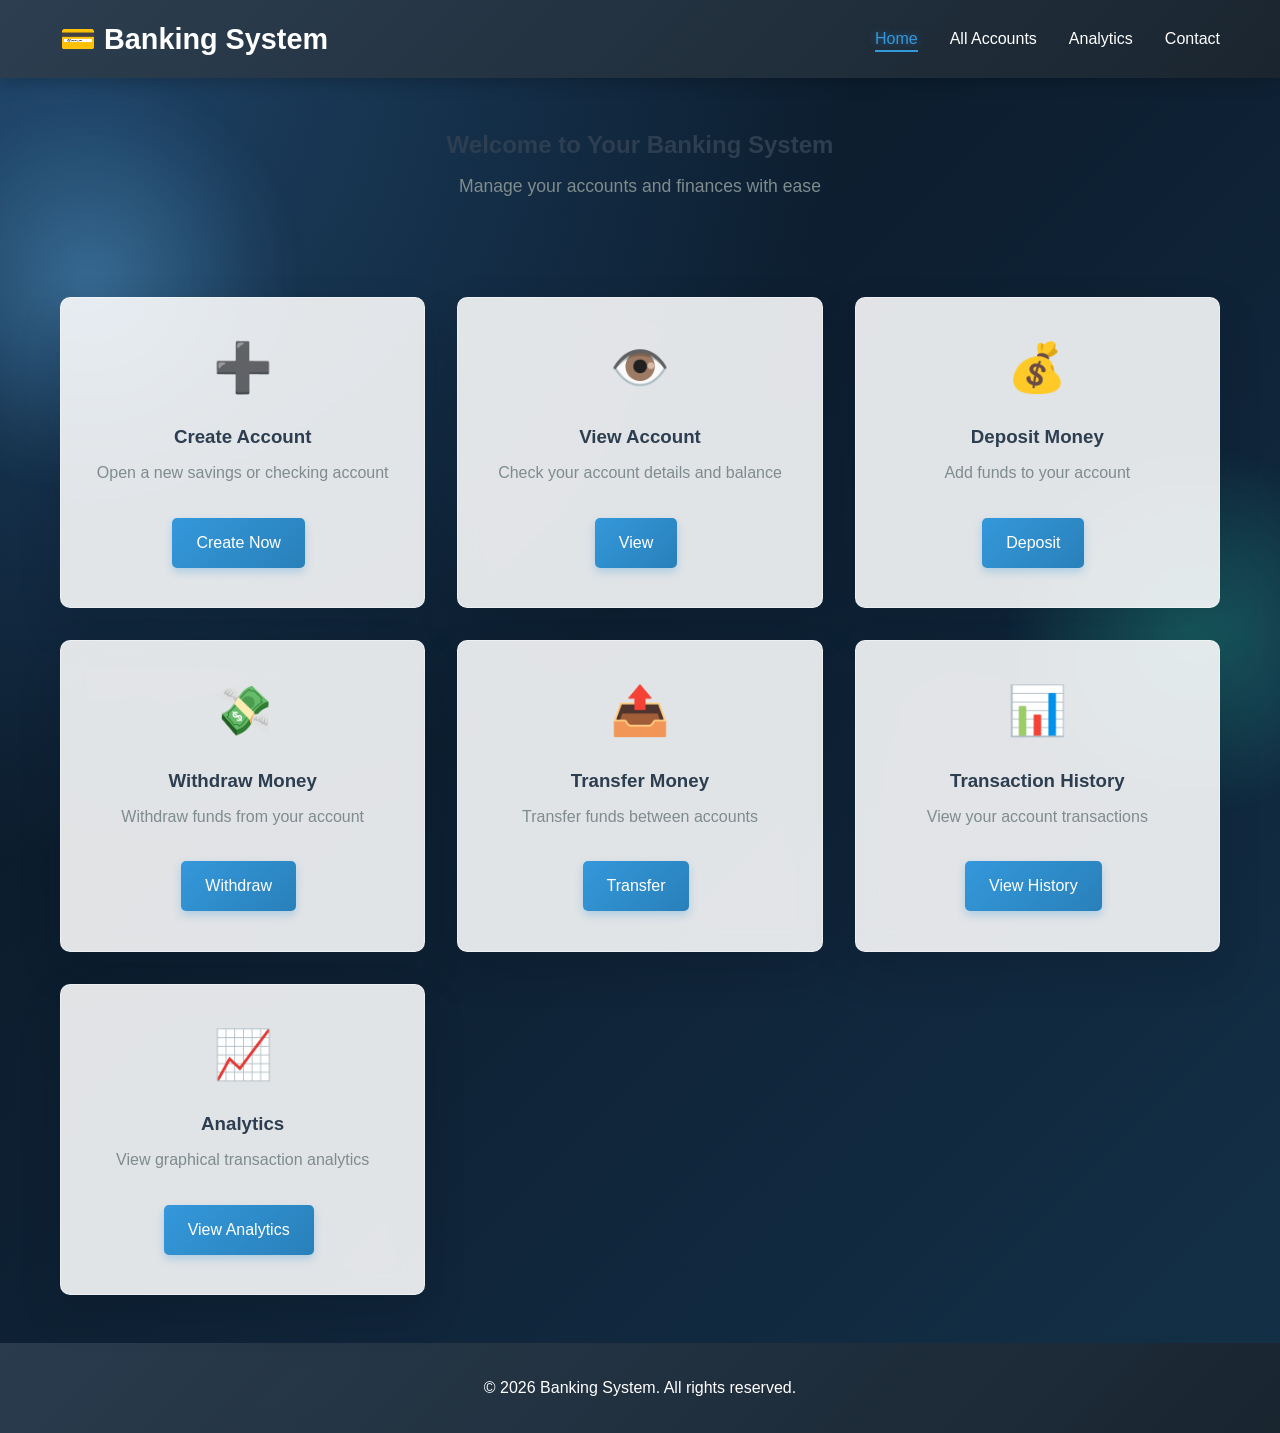
<file: index.html>
<!DOCTYPE html>
<html lang="en">
<head>
    <meta charset="UTF-8">
    <meta name="viewport" content="width=device-width, initial-scale=1.0">
    <title>Banking System Dashboard</title>
    <link rel="stylesheet" href="styles.css">
</head>
<body>
    <nav class="navbar">
        <div class="container">
            <h1 class="logo">💳 Banking System</h1>
            <ul class="nav-menu">
                <li><a href="index.html" class="active">Home</a></li>
                <li><a href="accounts-list.html">All Accounts</a></li>
                <li><a href="analytics.html">Analytics</a></li>
                <li><a href="#contact">Contact</a></li>
            </ul>
        </div>
    </nav>

    <div class="container">
        <div class="welcome-section">
            <h2>Welcome to Your Banking System</h2>
            <p>Manage your accounts and finances with ease</p>
        </div>

        <div class="options-grid">
            <div class="card">
                <div class="card-icon">➕</div>
                <h3>Create Account</h3>
                <p>Open a new savings or checking account</p>
                <a href="create-account.html" class="btn">Create Now</a>
            </div>

            <div class="card">
                <div class="card-icon">👁️</div>
                <h3>View Account</h3>
                <p>Check your account details and balance</p>
                <a href="view-account.html" class="btn">View</a>
            </div>

            <div class="card">
                <div class="card-icon">💰</div>
                <h3>Deposit Money</h3>
                <p>Add funds to your account</p>
                <a href="deposit.html" class="btn">Deposit</a>
            </div>

            <div class="card">
                <div class="card-icon">💸</div>
                <h3>Withdraw Money</h3>
                <p>Withdraw funds from your account</p>
                <a href="withdraw.html" class="btn">Withdraw</a>
            </div>

            <div class="card">
                <div class="card-icon">📤</div>
                <h3>Transfer Money</h3>
                <p>Transfer funds between accounts</p>
                <a href="transfer.html" class="btn">Transfer</a>
            </div>

            <div class="card">
                <div class="card-icon">📊</div>
                <h3>Transaction History</h3>
                <p>View your account transactions</p>
                <a href="transactions.html" class="btn">View History</a>
            </div>

            <div class="card">
                <div class="card-icon">📈</div>
                <h3>Analytics</h3>
                <p>View graphical transaction analytics</p>
                <a href="analytics.html" class="btn">View Analytics</a>
            </div>
        </div>
    </div>

    <footer>
        <p>&copy; 2026 Banking System. All rights reserved.</p>
    </footer>

    <script src="script.js"></script>
</body>
</html>
</file>
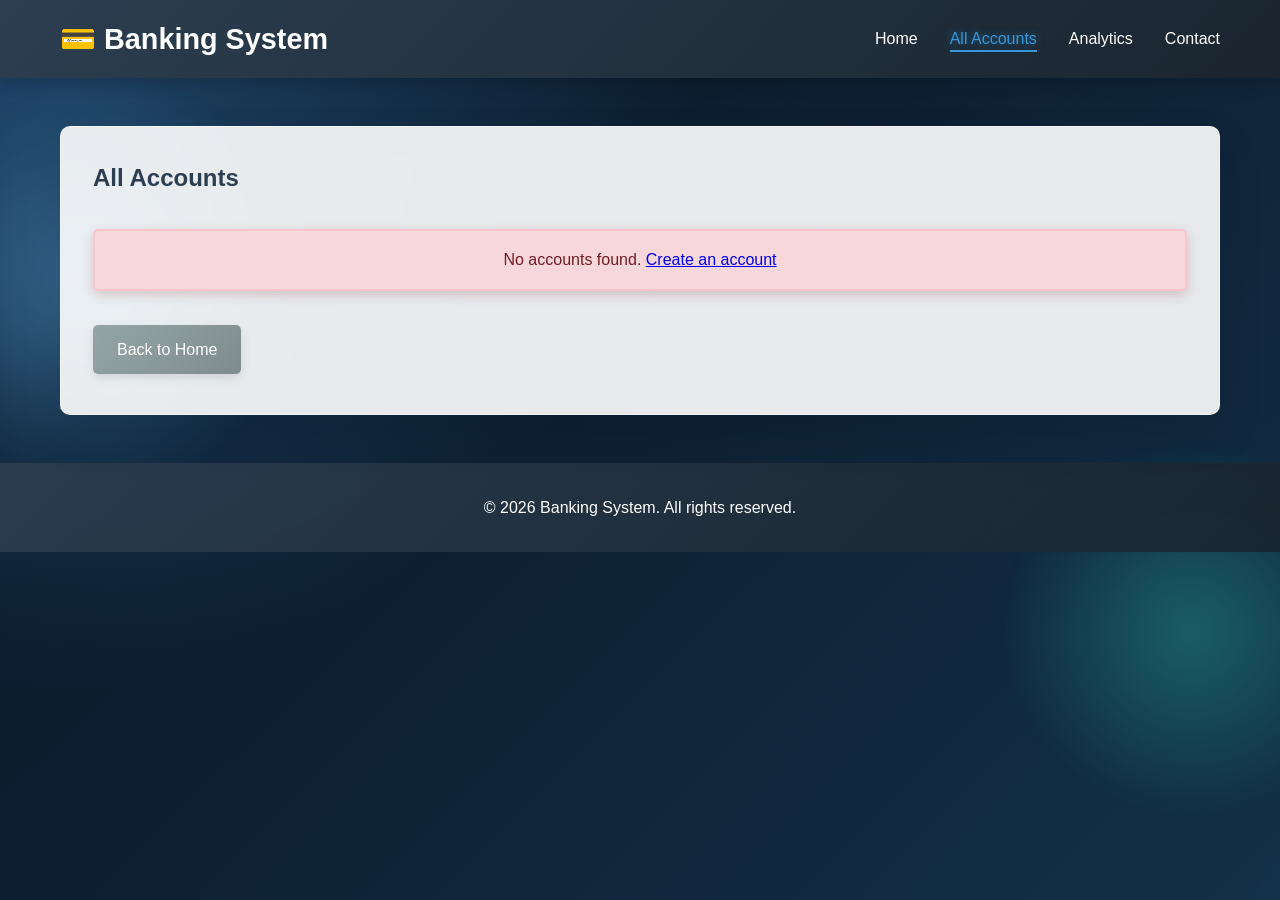
<file: accounts-list.html>
<!DOCTYPE html>
<html lang="en">
<head>
    <meta charset="UTF-8">
    <meta name="viewport" content="width=device-width, initial-scale=1.0">
    <title>All Accounts - Banking System</title>
    <link rel="stylesheet" href="styles.css">
    <style>
        .accounts-table {
            width: 100%;
            border-collapse: collapse;
            margin-top: 20px;
        }
        .accounts-table th {
            background-color: #2c3e50;
            color: white;
            padding: 12px;
            text-align: left;
        }
        .accounts-table td {
            padding: 10px 12px;
            border-bottom: 1px solid #ddd;
        }
        .accounts-table tr:hover {
            background-color: #f5f5f5;
        }
    </style>
</head>
<body>
    <nav class="navbar">
        <div class="container">
            <h1 class="logo">💳 Banking System</h1>
            <ul class="nav-menu">
                <li><a href="index.html">Home</a></li>
                <li><a href="accounts-list.html" class="active">All Accounts</a></li>
                <li><a href="analytics.html">Analytics</a></li>
                <li><a href="#contact">Contact</a></li>
            </ul>
        </div>
    </nav>

    <div class="container">
        <div class="form-section">
            <h2>All Accounts</h2>
            
            <div id="accountsList">
                <table class="accounts-table">
                    <thead>
                        <tr>
                            <th>Account Number</th>
                            <th>Owner Name</th>
                            <th>Account Type</th>
                            <th>Balance</th>
                        </tr>
                    </thead>
                    <tbody id="tableBody">
                    </tbody>
                </table>
            </div>

            <div id="noAccounts" class="message error" style="display: none;">
                No accounts found. <a href="create-account.html">Create an account</a>
            </div>

            <br>
            <a href="index.html" class="btn btn-secondary">Back to Home</a>
        </div>
    </div>

    <footer>
        <p>&copy; 2026 Banking System. All rights reserved.</p>
    </footer>

    <script src="script.js"></script>
    <script>
        function displayAccounts() {
            const accounts = JSON.parse(localStorage.getItem('accounts')) || [];

            if (accounts.length === 0) {
                document.getElementById('accountsList').style.display = 'none';
                document.getElementById('noAccounts').style.display = 'block';
                return;
            }

            const tbody = document.getElementById('tableBody');
            tbody.innerHTML = '';

            accounts.forEach(account => {
                const row = document.createElement('tr');
                row.innerHTML = `
                    <td>${account.accountNumber}</td>
                    <td>${account.ownerName}</td>
                    <td>${account.accountType}</td>
                    <td>$${account.balance.toFixed(2)}</td>
                `;
                tbody.appendChild(row);
            });

            document.getElementById('accountsList').style.display = 'block';
            document.getElementById('noAccounts').style.display = 'none';
        }

        // Load accounts when page loads
        window.addEventListener('DOMContentLoaded', displayAccounts);
    </script>
</body>
</html>
</file>
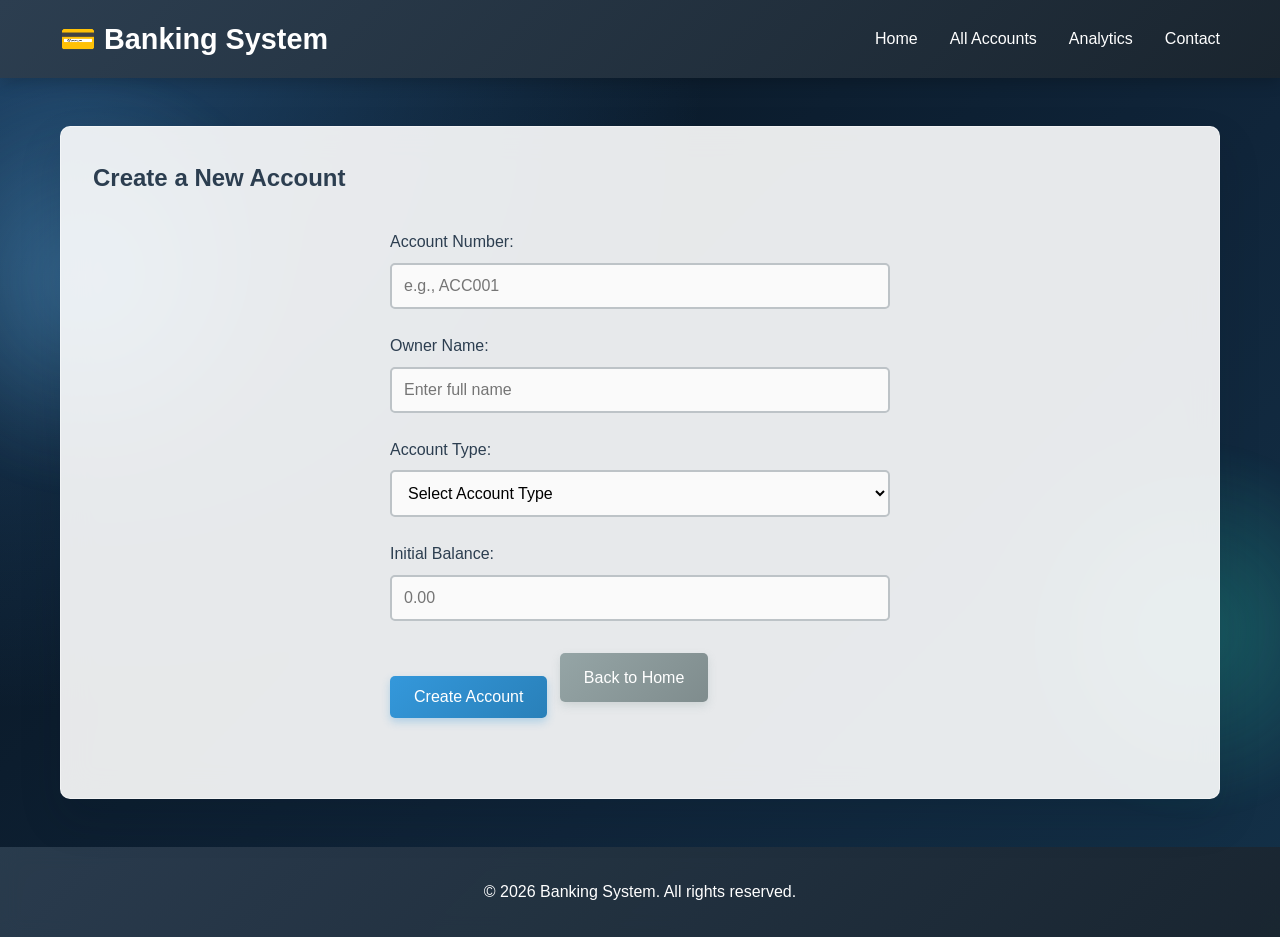
<file: create-account.html>
<!DOCTYPE html>
<html lang="en">
<head>
    <meta charset="UTF-8">
    <meta name="viewport" content="width=device-width, initial-scale=1.0">
    <title>Create Account - Banking System</title>
    <link rel="stylesheet" href="styles.css">
</head>
<body>
    <nav class="navbar">
        <div class="container">
            <h1 class="logo">💳 Banking System</h1>
            <ul class="nav-menu">
                <li><a href="index.html">Home</a></li>
                <li><a href="accounts-list.html">All Accounts</a></li>
                <li><a href="analytics.html">Analytics</a></li>
                <li><a href="#contact">Contact</a></li>
            </ul>
        </div>
    </nav>

    <div class="container">
        <div class="form-section">
            <h2>Create a New Account</h2>
            
            <form id="createAccountForm" class="form-box">
                <div class="form-group">
                    <label for="accountNumber">Account Number:</label>
                    <input type="text" id="accountNumber" name="accountNumber" placeholder="e.g., ACC001" required>
                </div>

                <div class="form-group">
                    <label for="ownerName">Owner Name:</label>
                    <input type="text" id="ownerName" name="ownerName" placeholder="Enter full name" required>
                </div>

                <div class="form-group">
                    <label for="accountType">Account Type:</label>
                    <select id="accountType" name="accountType" required>
                        <option value="">Select Account Type</option>
                        <option value="savings">Savings</option>
                        <option value="checking">Checking</option>
                    </select>
                </div>

                <div class="form-group">
                    <label for="initialBalance">Initial Balance:</label>
                    <input type="number" id="initialBalance" name="initialBalance" placeholder="0.00" step="0.01" min="0" required>
                </div>

                <button type="submit" class="btn">Create Account</button>
                <a href="index.html" class="btn btn-secondary">Back to Home</a>
            </form>

            <div id="message" class="message"></div>
        </div>
    </div>

    <footer>
        <p>&copy; 2026 Banking System. All rights reserved.</p>
    </footer>

    <script src="script.js"></script>
    <script>
        document.getElementById('createAccountForm').addEventListener('submit', function(e) {
            e.preventDefault();
            
            const account = {
                accountNumber: document.getElementById('accountNumber').value,
                ownerName: document.getElementById('ownerName').value,
                accountType: document.getElementById('accountType').value,
                balance: parseFloat(document.getElementById('initialBalance').value),
                transactions: []
            };

            let accounts = JSON.parse(localStorage.getItem('accounts')) || [];
            accounts.push(account);
            localStorage.setItem('accounts', JSON.stringify(accounts));

            const msgDiv = document.getElementById('message');
            msgDiv.textContent = '✓ Account created successfully!';
            msgDiv.classList.add('success');
            
            setTimeout(() => window.location.href = 'index.html', 2000);
        });
    </script>
</body>
</html>
</file>
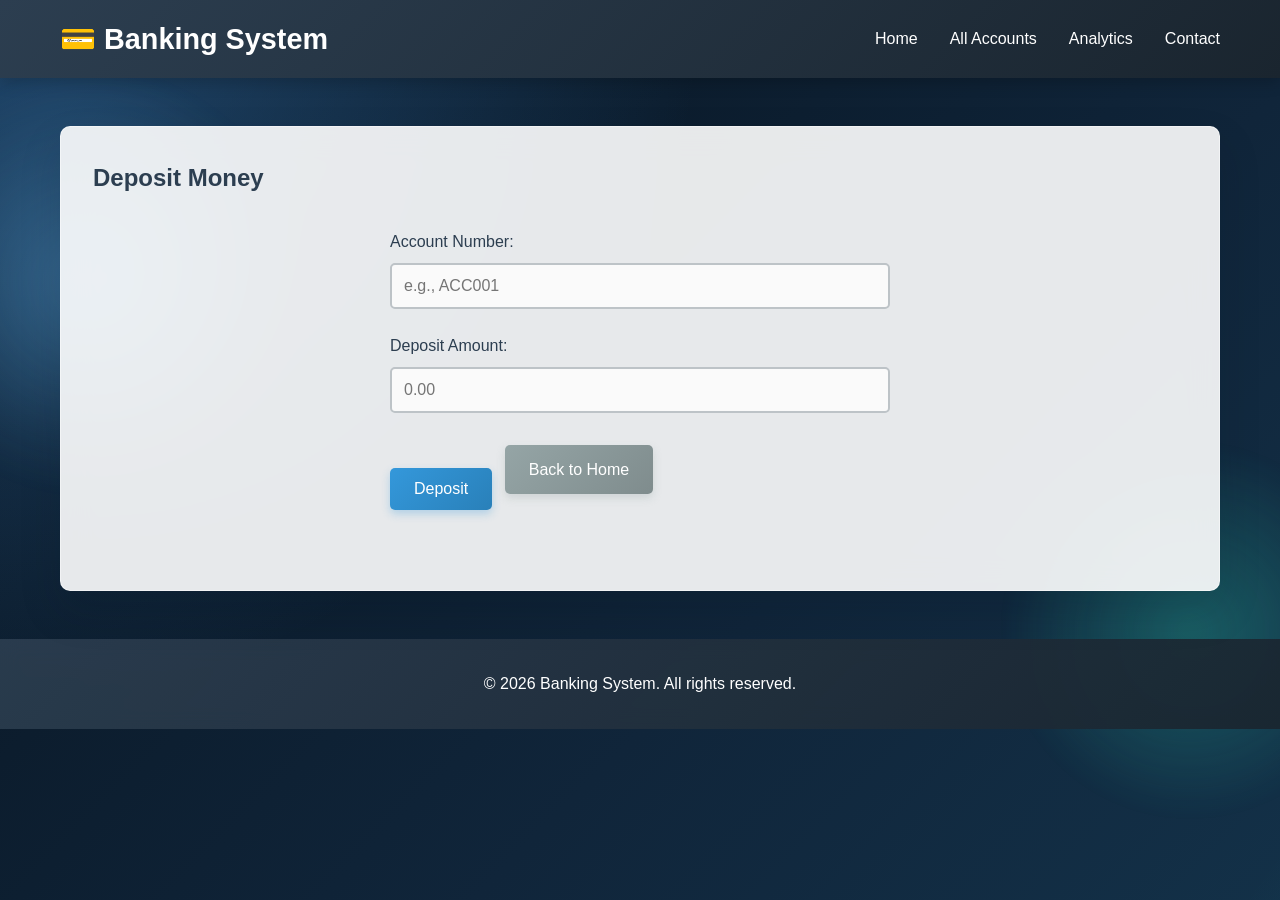
<file: deposit.html>
<!DOCTYPE html>
<html lang="en">
<head>
    <meta charset="UTF-8">
    <meta name="viewport" content="width=device-width, initial-scale=1.0">
    <title>Deposit - Banking System</title>
    <link rel="stylesheet" href="styles.css">
</head>
<body>
    <nav class="navbar">
        <div class="container">
            <h1 class="logo">💳 Banking System</h1>
            <ul class="nav-menu">
                <li><a href="index.html">Home</a></li>
                <li><a href="accounts-list.html">All Accounts</a></li>
                <li><a href="analytics.html">Analytics</a></li>
                <li><a href="#contact">Contact</a></li>
            </ul>
        </div>
    </nav>

    <div class="container">
        <div class="form-section">
            <h2>Deposit Money</h2>
            
            <form id="depositForm" class="form-box">
                <div class="form-group">
                    <label for="depAccountNumber">Account Number:</label>
                    <input type="text" id="depAccountNumber" placeholder="e.g., ACC001" required>
                </div>

                <div class="form-group">
                    <label for="depAmount">Deposit Amount:</label>
                    <input type="number" id="depAmount" placeholder="0.00" step="0.01" min="0.01" required>
                </div>

                <button type="submit" class="btn">Deposit</button>
                <a href="index.html" class="btn btn-secondary">Back to Home</a>
            </form>

            <div id="depMessage" class="message"></div>
        </div>
    </div>

    <footer>
        <p>&copy; 2026 Banking System. All rights reserved.</p>
    </footer>

    <script src="script.js"></script>
    <script>
        document.getElementById('depositForm').addEventListener('submit', function(e) {
            e.preventDefault();
            
            const accountNumber = document.getElementById('depAccountNumber').value;
            const amount = parseFloat(document.getElementById('depAmount').value);
            
            let accounts = JSON.parse(localStorage.getItem('accounts')) || [];
            const account = accounts.find(acc => acc.accountNumber === accountNumber);

            const msgDiv = document.getElementById('depMessage');
            
            if (!account) {
                msgDiv.textContent = '✗ Account not found!';
                msgDiv.classList.add('error');
                return;
            }

            if (amount <= 0) {
                msgDiv.textContent = '✗ Amount must be positive!';
                msgDiv.classList.add('error');
                return;
            }

            account.balance += amount;
            if (!account.transactions) account.transactions = [];
            account.transactions.push({
                type: 'DEPOSIT',
                amount: amount,
                balance_after: account.balance,
                date: new Date().toISOString()
            });

            localStorage.setItem('accounts', JSON.stringify(accounts));
            
            msgDiv.textContent = `✓ $${amount.toFixed(2)} deposited successfully! New balance: $${account.balance.toFixed(2)}`;
            msgDiv.classList.remove('error');
            msgDiv.classList.add('success');
            
            document.getElementById('depositForm').reset();
        });
    </script>
</body>
</html>
</file>
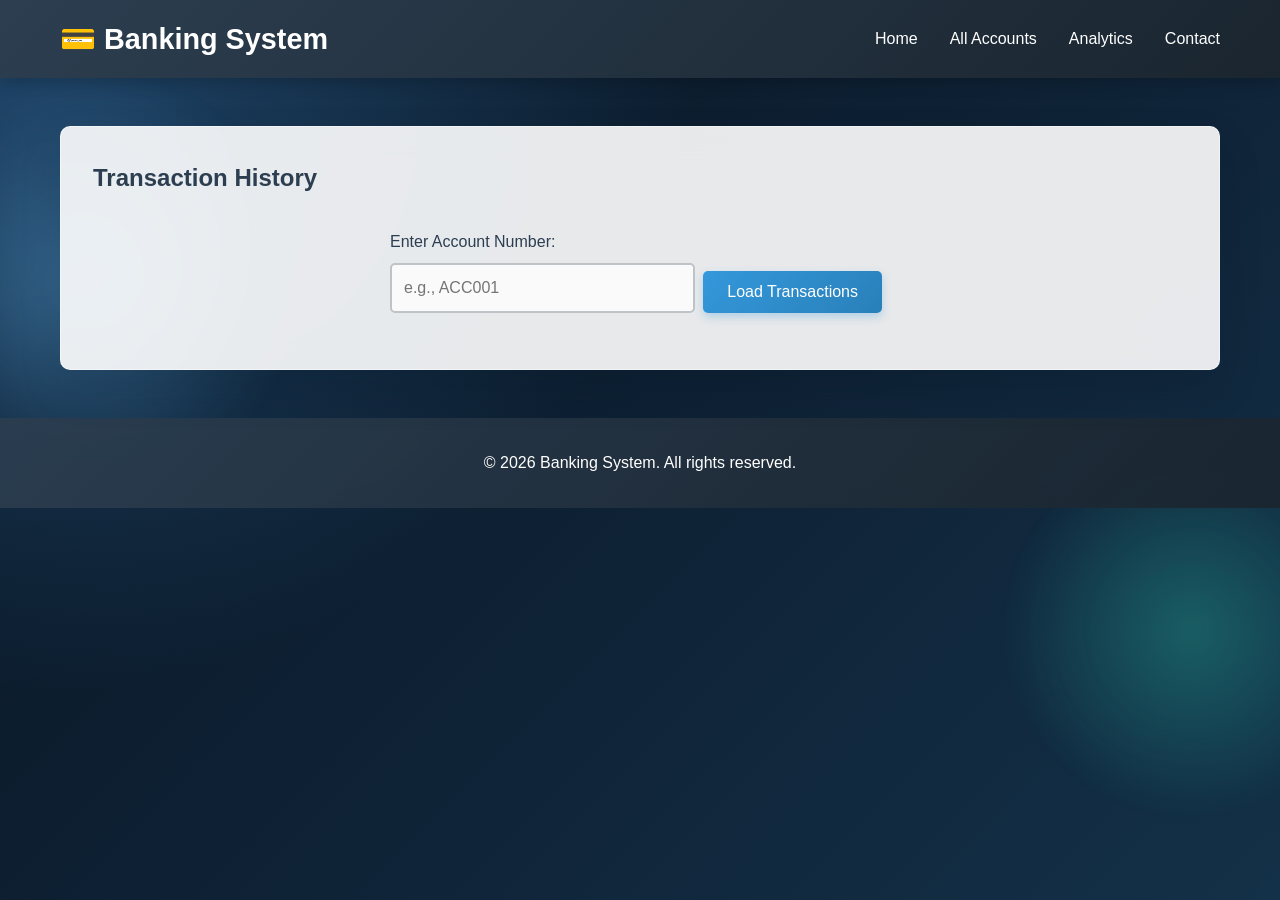
<file: transactions.html>
<!DOCTYPE html>
<html lang="en">
<head>
    <meta charset="UTF-8">
    <meta name="viewport" content="width=device-width, initial-scale=1.0">
    <title>Transactions - Banking System</title>
    <link rel="stylesheet" href="styles.css">
    <style>
        .transaction-table {
            width: 100%;
            border-collapse: collapse;
            margin-top: 20px;
        }
        .transaction-table th {
            background-color: #2c3e50;
            color: white;
            padding: 12px;
            text-align: left;
        }
        .transaction-table td {
            padding: 10px 12px;
            border-bottom: 1px solid #ddd;
        }
        .transaction-table tr:hover {
            background-color: #f5f5f5;
        }
    </style>
</head>
<body>
    <nav class="navbar">
        <div class="container">
            <h1 class="logo">💳 Banking System</h1>
            <ul class="nav-menu">
                <li><a href="index.html">Home</a></li>
                <li><a href="accounts-list.html">All Accounts</a></li>
                <li><a href="analytics.html">Analytics</a></li>
                <li><a href="#contact">Contact</a></li>
            </ul>
        </div>
    </nav>

    <div class="container">
        <div class="form-section">
            <h2>Transaction History</h2>
            
            <div class="form-box">
                <div class="form-group">
                    <label for="transAccountNumber">Enter Account Number:</label>
                    <div class="input-group">
                        <input type="text" id="transAccountNumber" placeholder="e.g., ACC001">
                        <button onclick="loadTransactions()" class="btn">Load Transactions</button>
                    </div>
                </div>
            </div>

            <div id="transactionsInfo" style="display: none;">
                <h3>Transactions for Account: <span id="transAccNum"></span></h3>
                <table class="transaction-table">
                    <thead>
                        <tr>
                            <th>Type</th>
                            <th>Amount</th>
                            <th>Balance After</th>
                            <th>Date</th>
                        </tr>
                    </thead>
                    <tbody id="transactionsList">
                    </tbody>
                </table>
                <br>
                <a href="index.html" class="btn btn-secondary">Back to Home</a>
            </div>

            <div id="noTrans" class="message error" style="display: none;">
                No transactions found for this account.
            </div>
        </div>
    </div>

    <footer>
        <p>&copy; 2026 Banking System. All rights reserved.</p>
    </footer>

    <script src="script.js"></script>
    <script>
        function loadTransactions() {
            const accountNumber = document.getElementById('transAccountNumber').value;
            const accounts = JSON.parse(localStorage.getItem('accounts')) || [];
            const account = accounts.find(acc => acc.accountNumber === accountNumber);

            if (!account) {
                document.getElementById('transactionsInfo').style.display = 'none';
                document.getElementById('noTrans').style.display = 'block';
                return;
            }

            const transactions = account.transactions || [];
            if (transactions.length === 0) {
                document.getElementById('transactionsInfo').style.display = 'none';
                document.getElementById('noTrans').style.display = 'block';
                return;
            }

            document.getElementById('transAccNum').textContent = accountNumber;
            const tbody = document.getElementById('transactionsList');
            tbody.innerHTML = '';

            transactions.forEach(trans => {
                const row = document.createElement('tr');
                const date = new Date(trans.date).toLocaleDateString();
                row.innerHTML = `
                    <td>${trans.type}</td>
                    <td>$${trans.amount.toFixed(2)}</td>
                    <td>$${trans.balance_after.toFixed(2)}</td>
                    <td>${date}</td>
                `;
                tbody.appendChild(row);
            });

            document.getElementById('transactionsInfo').style.display = 'block';
            document.getElementById('noTrans').style.display = 'none';
        }

        document.getElementById('transAccountNumber').addEventListener('keypress', function(e) {
            if (e.key === 'Enter') loadTransactions();
        });
    </script>
</body>
</html>
</file>
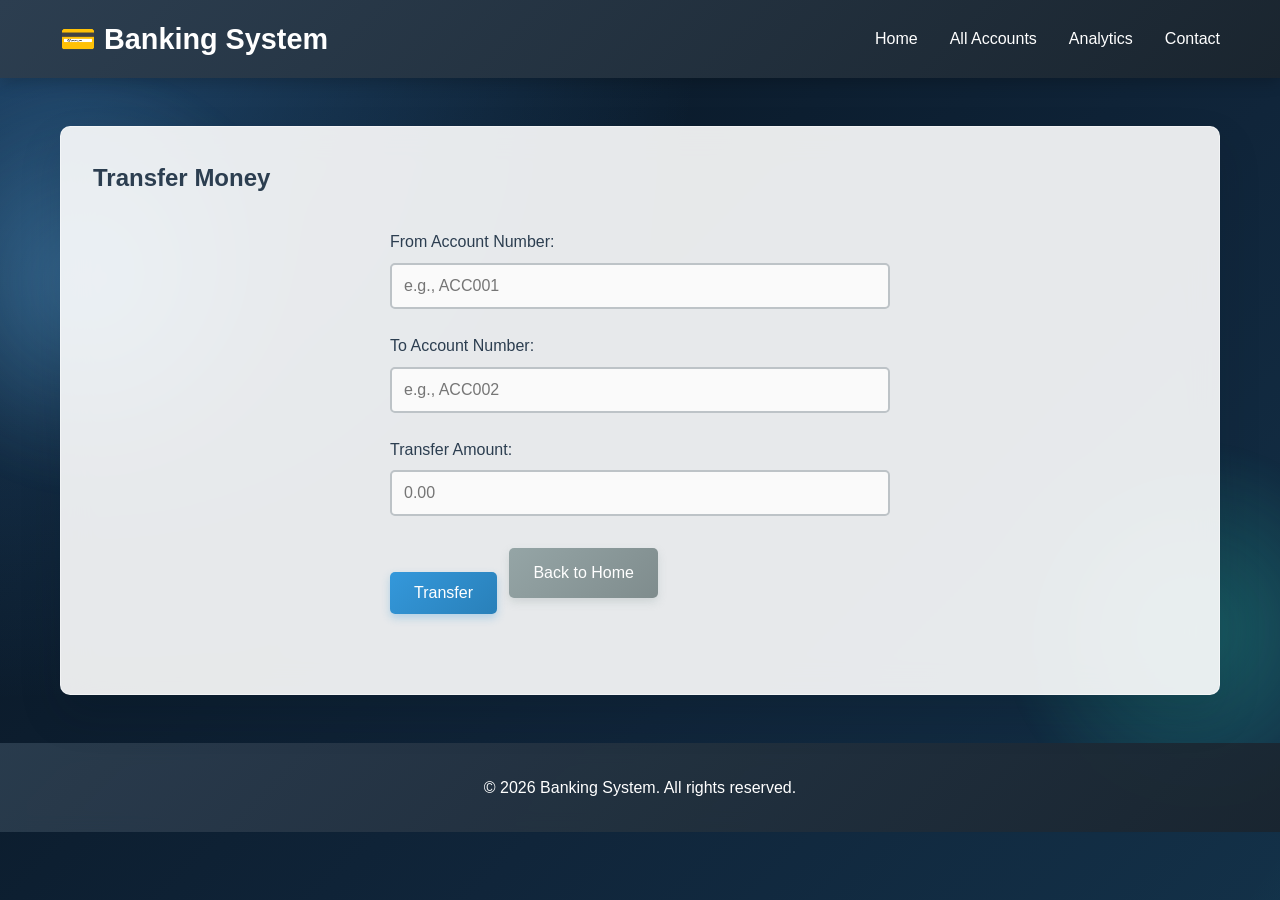
<file: transfer.html>
<!DOCTYPE html>
<html lang="en">
<head>
    <meta charset="UTF-8">
    <meta name="viewport" content="width=device-width, initial-scale=1.0">
    <title>Transfer - Banking System</title>
    <link rel="stylesheet" href="styles.css">
</head>
<body>
    <nav class="navbar">
        <div class="container">
            <h1 class="logo">💳 Banking System</h1>
            <ul class="nav-menu">
                <li><a href="index.html">Home</a></li>
                <li><a href="accounts-list.html">All Accounts</a></li>
                <li><a href="analytics.html">Analytics</a></li>
                <li><a href="#contact">Contact</a></li>
            </ul>
        </div>
    </nav>

    <div class="container">
        <div class="form-section">
            <h2>Transfer Money</h2>
            
            <form id="transferForm" class="form-box">
                <div class="form-group">
                    <label for="fromAccount">From Account Number:</label>
                    <input type="text" id="fromAccount" placeholder="e.g., ACC001" required>
                </div>

                <div class="form-group">
                    <label for="toAccount">To Account Number:</label>
                    <input type="text" id="toAccount" placeholder="e.g., ACC002" required>
                </div>

                <div class="form-group">
                    <label for="transferAmount">Transfer Amount:</label>
                    <input type="number" id="transferAmount" placeholder="0.00" step="0.01" min="0.01" required>
                </div>

                <button type="submit" class="btn">Transfer</button>
                <a href="index.html" class="btn btn-secondary">Back to Home</a>
            </form>

            <div id="transferMessage" class="message"></div>
        </div>
    </div>

    <footer>
        <p>&copy; 2026 Banking System. All rights reserved.</p>
    </footer>

    <script src="script.js"></script>
    <script>
        document.getElementById('transferForm').addEventListener('submit', function(e) {
            e.preventDefault();
            
            const fromAccount = document.getElementById('fromAccount').value;
            const toAccount = document.getElementById('toAccount').value;
            const amount = parseFloat(document.getElementById('transferAmount').value);
            
            let accounts = JSON.parse(localStorage.getItem('accounts')) || [];
            const sender = accounts.find(acc => acc.accountNumber === fromAccount);
            const receiver = accounts.find(acc => acc.accountNumber === toAccount);

            const msgDiv = document.getElementById('transferMessage');
            
            if (!sender) {
                msgDiv.textContent = '✗ Sender account not found!';
                msgDiv.classList.add('error');
                msgDiv.classList.remove('success');
                return;
            }

            if (!receiver) {
                msgDiv.textContent = '✗ Receiver account not found!';
                msgDiv.classList.add('error');
                msgDiv.classList.remove('success');
                return;
            }

            if (fromAccount === toAccount) {
                msgDiv.textContent = '✗ Cannot transfer to the same account!';
                msgDiv.classList.add('error');
                msgDiv.classList.remove('success');
                return;
            }

            if (amount <= 0) {
                msgDiv.textContent = '✗ Amount must be positive!';
                msgDiv.classList.add('error');
                msgDiv.classList.remove('success');
                return;
            }

            if (amount > sender.balance) {
                msgDiv.textContent = `✗ Insufficient funds! Available balance: $${sender.balance.toFixed(2)}`;
                msgDiv.classList.add('error');
                msgDiv.classList.remove('success');
                return;
            }

            // Process transfer
            sender.balance -= amount;
            receiver.balance += amount;

            // Record transactions
            if (!sender.transactions) sender.transactions = [];
            if (!receiver.transactions) receiver.transactions = [];

            sender.transactions.push({
                type: 'TRANSFER OUT',
                amount: amount,
                balance_after: sender.balance,
                date: new Date().toISOString()
            });

            receiver.transactions.push({
                type: 'TRANSFER IN',
                amount: amount,
                balance_after: receiver.balance,
                date: new Date().toISOString()
            });

            localStorage.setItem('accounts', JSON.stringify(accounts));
            
            msgDiv.textContent = `✓ $${amount.toFixed(2)} transferred from ${fromAccount} to ${toAccount}!`;
            msgDiv.classList.remove('error');
            msgDiv.classList.add('success');
            
            document.getElementById('transferForm').reset();
        });
    </script>
</body>
</html>
</file>
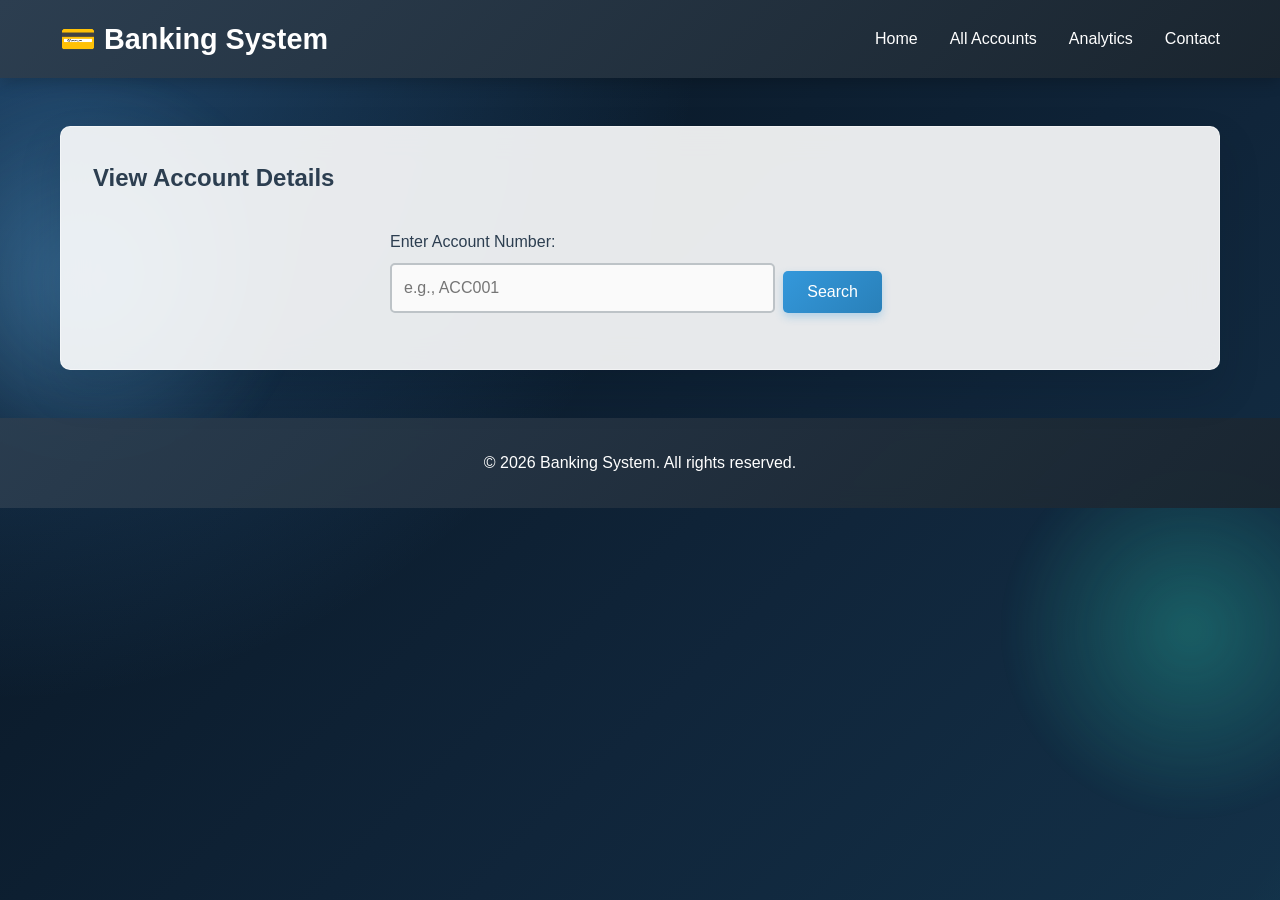
<file: view-account.html>
<!DOCTYPE html>
<html lang="en">
<head>
    <meta charset="UTF-8">
    <meta name="viewport" content="width=device-width, initial-scale=1.0">
    <title>View Account - Banking System</title>
    <link rel="stylesheet" href="styles.css">
</head>
<body>
    <nav class="navbar">
        <div class="container">
            <h1 class="logo">💳 Banking System</h1>
            <ul class="nav-menu">
                <li><a href="index.html">Home</a></li>
                <li><a href="accounts-list.html">All Accounts</a></li>
                <li><a href="analytics.html">Analytics</a></li>
                <li><a href="#contact">Contact</a></li>
            </ul>
        </div>
    </nav>

    <div class="container">
        <div class="form-section">
            <h2>View Account Details</h2>
            
            <div class="form-box">
                <div class="form-group">
                    <label for="searchAccount">Enter Account Number:</label>
                    <div class="input-group">
                        <input type="text" id="searchAccount" placeholder="e.g., ACC001">
                        <button onclick="searchAccount()" class="btn">Search</button>
                    </div>
                </div>
            </div>

            <div id="accountInfo" class="account-details" style="display: none;">
                <h3>Account Information</h3>
                <div class="info-box">
                    <p><strong>Account Number:</strong> <span id="accNum"></span></p>
                    <p><strong>Owner Name:</strong> <span id="accName"></span></p>
                    <p><strong>Account Type:</strong> <span id="accType"></span></p>
                    <p><strong>Current Balance:</strong> <span id="accBalance" class="balance"></span></p>
                </div>
                <a href="index.html" class="btn btn-secondary">Back to Home</a>
            </div>

            <div id="notFound" class="message error" style="display: none;">
                Account not found. Please check the account number.
            </div>
        </div>
    </div>

    <footer>
        <p>&copy; 2026 Banking System. All rights reserved.</p>
    </footer>

    <script src="script.js"></script>
    <script>
        function searchAccount() {
            const accountNumber = document.getElementById('searchAccount').value;
            const accounts = JSON.parse(localStorage.getItem('accounts')) || [];
            const account = accounts.find(acc => acc.accountNumber === accountNumber);

            if (account) {
                document.getElementById('accNum').textContent = account.accountNumber;
                document.getElementById('accName').textContent = account.ownerName;
                document.getElementById('accType').textContent = account.accountType;
                document.getElementById('accBalance').textContent = '$' + account.balance.toFixed(2);
                document.getElementById('accountInfo').style.display = 'block';
                document.getElementById('notFound').style.display = 'none';
            } else {
                document.getElementById('accountInfo').style.display = 'none';
                document.getElementById('notFound').style.display = 'block';
            }
        }

        document.getElementById('searchAccount').addEventListener('keypress', function(e) {
            if (e.key === 'Enter') searchAccount();
        });
    </script>
</body>
</html>
</file>
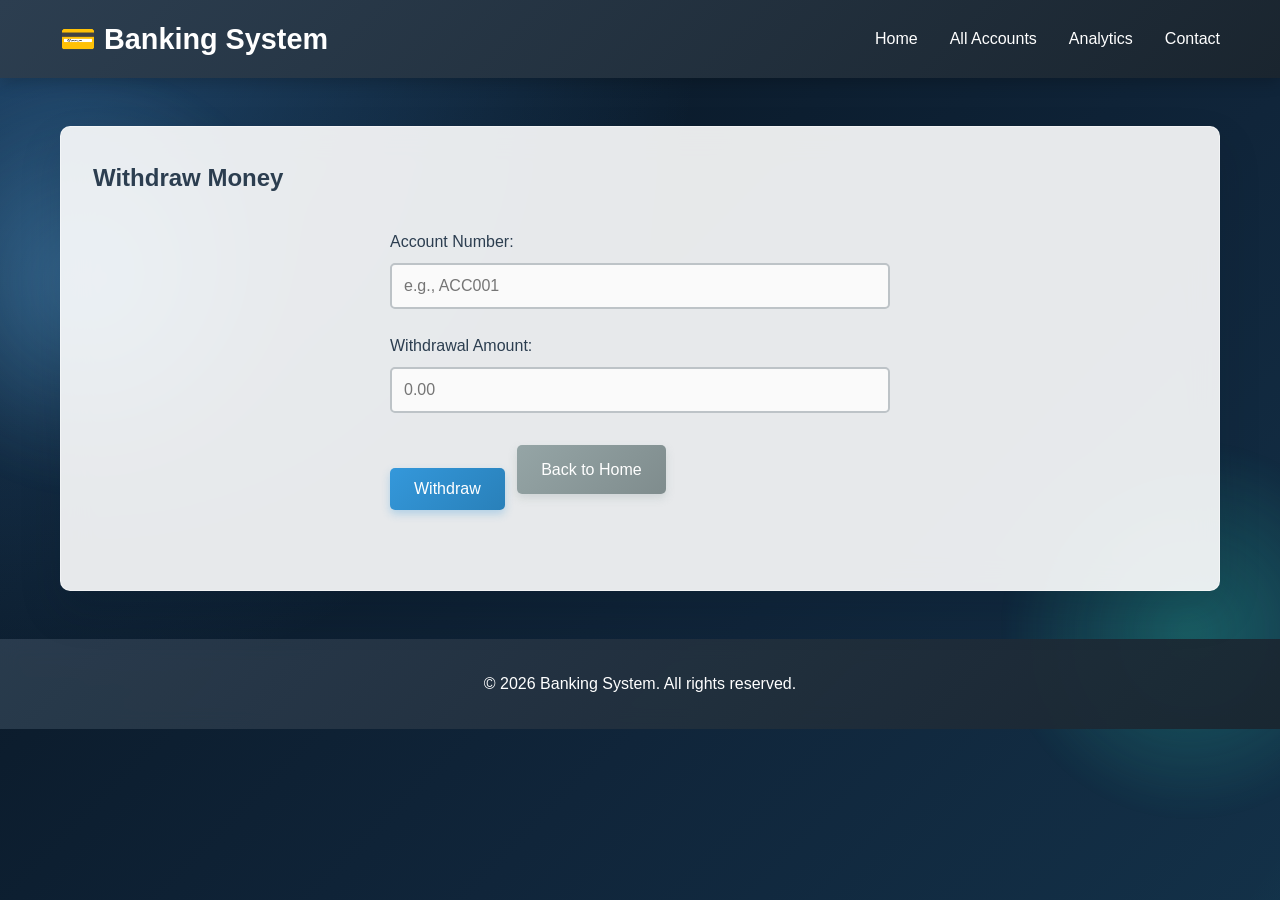
<file: withdraw.html>
<!DOCTYPE html>
<html lang="en">
<head>
    <meta charset="UTF-8">
    <meta name="viewport" content="width=device-width, initial-scale=1.0">
    <title>Withdraw - Banking System</title>
    <link rel="stylesheet" href="styles.css">
</head>
<body>
    <nav class="navbar">
        <div class="container">
            <h1 class="logo">💳 Banking System</h1>
            <ul class="nav-menu">
                <li><a href="index.html">Home</a></li>
                <li><a href="accounts-list.html">All Accounts</a></li>
                <li><a href="analytics.html">Analytics</a></li>
                <li><a href="#contact">Contact</a></li>
            </ul>
        </div>
    </nav>

    <div class="container">
        <div class="form-section">
            <h2>Withdraw Money</h2>
            
            <form id="withdrawForm" class="form-box">
                <div class="form-group">
                    <label for="withAccountNumber">Account Number:</label>
                    <input type="text" id="withAccountNumber" placeholder="e.g., ACC001" required>
                </div>

                <div class="form-group">
                    <label for="withAmount">Withdrawal Amount:</label>
                    <input type="number" id="withAmount" placeholder="0.00" step="0.01" min="0.01" required>
                </div>

                <button type="submit" class="btn">Withdraw</button>
                <a href="index.html" class="btn btn-secondary">Back to Home</a>
            </form>

            <div id="withMessage" class="message"></div>
        </div>
    </div>

    <footer>
        <p>&copy; 2026 Banking System. All rights reserved.</p>
    </footer>

    <script src="script.js"></script>
    <script>
        document.getElementById('withdrawForm').addEventListener('submit', function(e) {
            e.preventDefault();
            
            const accountNumber = document.getElementById('withAccountNumber').value;
            const amount = parseFloat(document.getElementById('withAmount').value);
            
            let accounts = JSON.parse(localStorage.getItem('accounts')) || [];
            const account = accounts.find(acc => acc.accountNumber === accountNumber);

            const msgDiv = document.getElementById('withMessage');
            
            if (!account) {
                msgDiv.textContent = '✗ Account not found!';
                msgDiv.classList.add('error');
                msgDiv.classList.remove('success');
                return;
            }

            if (amount <= 0) {
                msgDiv.textContent = '✗ Amount must be positive!';
                msgDiv.classList.add('error');
                msgDiv.classList.remove('success');
                return;
            }

            if (amount > account.balance) {
                msgDiv.textContent = `✗ Insufficient funds! Available balance: $${account.balance.toFixed(2)}`;
                msgDiv.classList.add('error');
                msgDiv.classList.remove('success');
                return;
            }

            account.balance -= amount;
            if (!account.transactions) account.transactions = [];
            account.transactions.push({
                type: 'WITHDRAW',
                amount: amount,
                balance_after: account.balance,
                date: new Date().toISOString()
            });

            localStorage.setItem('accounts', JSON.stringify(accounts));
            
            msgDiv.textContent = `✓ $${amount.toFixed(2)} withdrawn successfully! New balance: $${account.balance.toFixed(2)}`;
            msgDiv.classList.remove('error');
            msgDiv.classList.add('success');
            
            document.getElementById('withdrawForm').reset();
        });
    </script>
</body>
</html>
</file>
<file: styles.css>
/* General Styles */
* {
    margin: 0;
    padding: 0;
    box-sizing: border-box;
}

body {
    font-family: 'Segoe UI', Tahoma, Geneva, Verdana, sans-serif;
    background:
        radial-gradient(circle at top left, rgba(80, 170, 255, 0.35), transparent 32%),
        radial-gradient(circle at bottom right, rgba(33, 211, 193, 0.28), transparent 30%),
        linear-gradient(135deg, #07131f 0%, #10253a 45%, #163d57 100%);
    background-size: 140% 140%;
    color: #333;
    line-height: 1.6;
    min-height: 100vh;
    position: relative;
    overflow-x: hidden;
    animation: gradientShift 18s ease-in-out infinite;
}

body::before,
body::after {
    content: '';
    position: fixed;
    border-radius: 50%;
    filter: blur(12px);
    pointer-events: none;
    z-index: -1;
    opacity: 0.8;
}

body::before {
    width: 420px;
    height: 420px;
    top: 8%;
    left: -120px;
    background: radial-gradient(circle, rgba(110, 196, 255, 0.45) 0%, rgba(110, 196, 255, 0.08) 55%, transparent 72%);
    animation: driftOne 16s ease-in-out infinite;
}

body::after {
    width: 360px;
    height: 360px;
    right: -90px;
    bottom: 10%;
    background: radial-gradient(circle, rgba(47, 230, 194, 0.35) 0%, rgba(47, 230, 194, 0.08) 58%, transparent 74%);
    animation: driftTwo 20s ease-in-out infinite;
}

/* Animations */
@keyframes gradientShift {
    0% {
        background-position: 0% 50%;
    }
    50% {
        background-position: 100% 50%;
    }
    100% {
        background-position: 0% 50%;
    }
}

@keyframes driftOne {
    0%, 100% {
        transform: translate3d(0, 0, 0) scale(1);
    }
    50% {
        transform: translate3d(110px, 45px, 0) scale(1.12);
    }
}

@keyframes driftTwo {
    0%, 100% {
        transform: translate3d(0, 0, 0) scale(1);
    }
    50% {
        transform: translate3d(-130px, -55px, 0) scale(1.08);
    }
}

@keyframes slideInDown {
    from {
        opacity: 0;
        transform: translateY(-40px);
    }
    to {
        opacity: 1;
        transform: translateY(0);
    }
}

@keyframes slideInUp {
    from {
        opacity: 0;
        transform: translateY(40px);
    }
    to {
        opacity: 1;
        transform: translateY(0);
    }
}

@keyframes fadeIn {
    from {
        opacity: 0;
    }
    to {
        opacity: 1;
    }
}

@keyframes pulse {
    0%, 100% {
        transform: scale(1);
    }
    50% {
        transform: scale(1.05);
    }
}

@keyframes bounceIn {
    0% {
        opacity: 0;
        transform: scale(0.3);
    }
    50% {
        opacity: 1;
        transform: scale(1.05);
    }
    70% {
        transform: scale(0.9);
    }
    100% {
        transform: scale(1);
    }
}

@keyframes shimmer {
    from {
        background-position: -1000px 0;
    }
    to {
        background-position: 1000px 0;
    }
}

@keyframes rotateIn {
    from {
        opacity: 0;
        transform: rotate(-10deg);
    }
    to {
        opacity: 1;
        transform: rotate(0deg);
    }
}

@keyframes float {
    0%, 100% {
        transform: translateY(0px);
    }
    50% {
        transform: translateY(-20px);
    }
}

.container {
    max-width: 1200px;
    margin: 0 auto;
    padding: 0 20px;
    position: relative;
    z-index: 1;
}

/* Navbar */
.navbar {
    background: linear-gradient(135deg, #2c3e50 0%, #1a252f 100%);
    color: white;
    padding: 1rem 0;
    box-shadow: 0 4px 15px rgba(0,0,0,0.2);
    animation: slideInDown 0.6s ease-out;
}

.navbar .container {
    display: flex;
    justify-content: space-between;
    align-items: center;
}

.logo {
    font-size: 1.8rem;
    font-weight: bold;
    animation: bounceIn 0.8s ease-out;
}

.nav-menu {
    display: flex;
    list-style: none;
    gap: 2rem;
}

.nav-menu a {
    color: white;
    text-decoration: none;
    transition: color 0.3s, transform 0.3s, text-shadow 0.3s;
    font-weight: 500;
    position: relative;
}

.nav-menu a::after {
    content: '';
    position: absolute;
    bottom: -5px;
    left: 0;
    width: 0;
    height: 2px;
    background-color: #3498db;
    transition: width 0.3s ease;
}

.nav-menu a:hover::after,
.nav-menu a.active::after {
    width: 100%;
}

.nav-menu a:hover,
.nav-menu a.active {
    color: #3498db;
    transform: translateY(-2px);
    text-shadow: 0 0 8px rgba(52, 152, 219, 0.5);
}

/* Welcome Section */
.welcome-section {
    text-align: center;
    padding: 3rem 0;
    animation: slideInUp 0.7s ease-out;
}

.welcome-section h2 {
    color: #2c3e50;
    margin-bottom: 0.5rem;
    animation: slideInDown 0.8s ease-out 0.2s both;
}

.welcome-section p {
    color: #7f8c8d;
    font-size: 1.1rem;
    animation: fadeIn 0.8s ease-out 0.4s both;
}

/* Options Grid */
.options-grid {
    display: grid;
    grid-template-columns: repeat(auto-fit, minmax(280px, 1fr));
    gap: 2rem;
    margin: 3rem 0;
}

/* Card Styles */
.card {
    background: rgba(255, 255, 255, 0.88);
    border-radius: 10px;
    padding: 2rem;
    box-shadow: 0 18px 40px rgba(4, 17, 29, 0.18);
    text-align: center;
    transition: transform 0.3s, box-shadow 0.3s, background-color 0.3s;
    animation: bounceIn 0.6s ease-out;
    position: relative;
    overflow: hidden;
    backdrop-filter: blur(14px);
    border: 1px solid rgba(255, 255, 255, 0.4);
}

.card::before {
    content: '';
    position: absolute;
    top: -50%;
    left: -50%;
    width: 200%;
    height: 200%;
    background: linear-gradient(45deg, transparent 30%, rgba(255,255,255,0.1) 50%, transparent 70%);
    transform: rotate(45deg);
    opacity: 0;
    transition: opacity 0.5s;
}

.card:hover {
    transform: translateY(-10px) scale(1.02);
    box-shadow: 0 22px 45px rgba(52, 152, 219, 0.22);
    background: linear-gradient(135deg, rgba(255, 255, 255, 0.96) 0%, rgba(241, 249, 255, 0.92) 100%);
}

.card:hover::before {
    animation: shimmer 0.6s;
}

.card:nth-child(1) { animation-delay: 0.1s; }
.card:nth-child(2) { animation-delay: 0.2s; }
.card:nth-child(3) { animation-delay: 0.3s; }
.card:nth-child(4) { animation-delay: 0.4s; }
.card:nth-child(5) { animation-delay: 0.5s; }
.card:nth-child(6) { animation-delay: 0.6s; }

.card-icon {
    font-size: 3rem;
    margin-bottom: 1rem;
    animation: float 3s ease-in-out infinite;
}

.card h3 {
    color: #2c3e50;
    margin-bottom: 0.5rem;
    animation: slideInUp 0.6s ease-out;
}

.card p {
    color: #7f8c8d;
    margin-bottom: 1.5rem;
    animation: fadeIn 0.8s ease-out;
}

/* Form Styles */
.form-section {
    background: rgba(255, 255, 255, 0.9);
    padding: 2rem;
    border-radius: 10px;
    box-shadow: 0 20px 42px rgba(4, 17, 29, 0.16);
    margin: 3rem 0;
    animation: slideInUp 0.7s ease-out;
    backdrop-filter: blur(16px);
    border: 1px solid rgba(255, 255, 255, 0.45);
}

.form-section h2 {
    color: #2c3e50;
    margin-bottom: 2rem;
    animation: slideInDown 0.7s ease-out;
}

.form-box {
    max-width: 500px;
    margin: 0 auto;
}

.form-group {
    margin-bottom: 1.5rem;
}

.form-group label {
    display: block;
    margin-bottom: 0.5rem;
    color: #2c3e50;
    font-weight: 500;
    transition: color 0.3s;
}

.form-group input,
.form-group select {
    width: 100%;
    padding: 0.75rem;
    border: 2px solid #bdc3c7;
    border-radius: 5px;
    font-size: 1rem;
    transition: all 0.3s ease;
    background-color: #fafafa;
}

.form-group input:focus,
.form-group select:focus {
    outline: none;
    border-color: #3498db;
    background-color: white;
    box-shadow: 0 0 10px rgba(52, 152, 219, 0.4), inset 0 0 5px rgba(52, 152, 219, 0.1);
    transform: translateY(-2px);
}

.form-group input:hover,
.form-group select:hover {
    border-color: #3498db;
    box-shadow: 0 0 5px rgba(52, 152, 219, 0.2);
}

.input-group {
    display: flex;
    gap: 0.5rem;
}

.input-group input {
    flex: 1;
}

/* Button Styles */
.btn {
    display: inline-block;
    background: linear-gradient(135deg, #3498db 0%, #2980b9 100%);
    color: white;
    padding: 0.75rem 1.5rem;
    border: none;
    border-radius: 5px;
    font-size: 1rem;
    cursor: pointer;
    text-decoration: none;
    transition: all 0.3s ease;
    margin-right: 0.5rem;
    margin-top: 0.5rem;
    position: relative;
    overflow: hidden;
    box-shadow: 0 4px 8px rgba(52, 152, 219, 0.3);
}

.btn::before {
    content: '';
    position: absolute;
    top: 0;
    left: -100%;
    width: 100%;
    height: 100%;
    background: rgba(255, 255, 255, 0.2);
    transition: left 0.3s ease;
}

.btn:hover::before {
    left: 100%;
}

.btn:hover {
    background: linear-gradient(135deg, #2980b9 0%, #1f618d 100%);
    transform: translateY(-2px);
    box-shadow: 0 8px 16px rgba(52, 152, 219, 0.5);
}

.btn:active {
    transform: translateY(0px);
    box-shadow: 0 2px 4px rgba(52, 152, 219, 0.3);
}

.btn-secondary {
    background: linear-gradient(135deg, #95a5a6 0%, #7f8c8d 100%);
    box-shadow: 0 4px 8px rgba(149, 165, 166, 0.3);
    margin-right: 0;
}

.btn-secondary:hover {
    background: linear-gradient(135deg, #7f8c8d 0%, #6c7a7d 100%);
    box-shadow: 0 8px 16px rgba(149, 165, 166, 0.5);
}

/* Message Styles */
.message {
    padding: 1rem;
    border-radius: 5px;
    margin-top: 1rem;
    text-align: center;
    font-weight: 500;
    animation: slideInUp 0.5s ease-out;
}

.message.success {
    background-color: #d4edda;
    color: #155724;
    border: 2px solid #c3e6cb;
    box-shadow: 0 4px 12px rgba(21, 87, 36, 0.2);
    animation: bounceIn 0.6s ease-out;
}

.message.error {
    background-color: #f8d7da;
    color: #721c24;
    border: 2px solid #f5c6cb;
    box-shadow: 0 4px 12px rgba(114, 28, 36, 0.2);
    animation: slideInUp 0.5s ease-out;
}

/* Account Details */
.account-details {
    margin-top: 2rem;
    animation: slideInUp 0.7s ease-out;
}

.info-box {
    background: linear-gradient(135deg, #ecf0f1 0%, #dfe6e9 100%);
    padding: 1.5rem;
    border-radius: 5px;
    margin-bottom: 1.5rem;
    animation: rotateIn 0.6s ease-out;
    border-left: 4px solid #3498db;
    box-shadow: 0 4px 12px rgba(52, 152, 219, 0.15);
}

.info-box p {
    margin-bottom: 0.75rem;
    color: #2c3e50;
    transition: transform 0.3s;
}

.info-box p:hover {
    transform: translateX(5px);
}

.balance {
    font-size: 1.3rem;
    color: #27ae60;
    font-weight: bold;
    animation: pulse 2s ease-in-out infinite;
}

/* Footer */
footer {
    background: linear-gradient(135deg, rgba(44, 62, 80, 0.92) 0%, rgba(26, 37, 47, 0.92) 100%);
    color: white;
    text-align: center;
    padding: 2rem;
    margin-top: 3rem;
    animation: slideInUp 0.8s ease-out;
    backdrop-filter: blur(10px);
}

/* Table Styles */
.transaction-table,
.accounts-table {
    width: 100%;
    border-collapse: collapse;
    margin-top: 20px;
    animation: slideInUp 0.6s ease-out;
}

.transaction-table th,
.accounts-table th {
    background: linear-gradient(135deg, #2c3e50 0%, #34495e 100%);
    color: white;
    padding: 12px;
    text-align: left;
    font-weight: 600;
    text-transform: uppercase;
    font-size: 0.9rem;
    letter-spacing: 0.5px;
}

.transaction-table td,
.accounts-table td {
    padding: 10px 12px;
    border-bottom: 1px solid #ecf0f1;
    transition: all 0.3s ease;
}

.transaction-table tbody tr,
.accounts-table tbody tr {
    animation: slideInUp 0.5s ease-out backwards;
}

.transaction-table tbody tr:nth-child(1) { animation-delay: 0.1s; }
.transaction-table tbody tr:nth-child(2) { animation-delay: 0.2s; }
.transaction-table tbody tr:nth-child(3) { animation-delay: 0.3s; }
.transaction-table tbody tr:nth-child(4) { animation-delay: 0.4s; }
.transaction-table tbody tr:nth-child(5) { animation-delay: 0.5s; }

.accounts-table tbody tr:nth-child(1) { animation-delay: 0.1s; }
.accounts-table tbody tr:nth-child(2) { animation-delay: 0.2s; }
.accounts-table tbody tr:nth-child(3) { animation-delay: 0.3s; }
.accounts-table tbody tr:nth-child(4) { animation-delay: 0.4s; }

.transaction-table tr:hover,
.accounts-table tr:hover {
    background: linear-gradient(90deg, rgba(52, 152, 219, 0.1) 0%, rgba(52, 152, 219, 0.05) 100%);
    transform: scale(1.01);
    box-shadow: inset 0 2px 4px rgba(52, 152, 219, 0.2);
}

/* Responsive Design */
@media (max-width: 768px) {
    .navbar .container {
        flex-direction: column;
        gap: 1rem;
    }

    .nav-menu {
        gap: 1rem;
    }

    .options-grid {
        grid-template-columns: 1fr;
    }

    .form-section {
        padding: 1rem;
    }

    .input-group {
        flex-direction: column;
    }

    .input-group input {
        width: 100%;
    }

    .btn {
        display: block;
        width: 100%;
        text-align: center;
    }

    .btn-secondary {
        margin-right: 0;
        margin-top: 0.5rem;
    }
}
</file>
